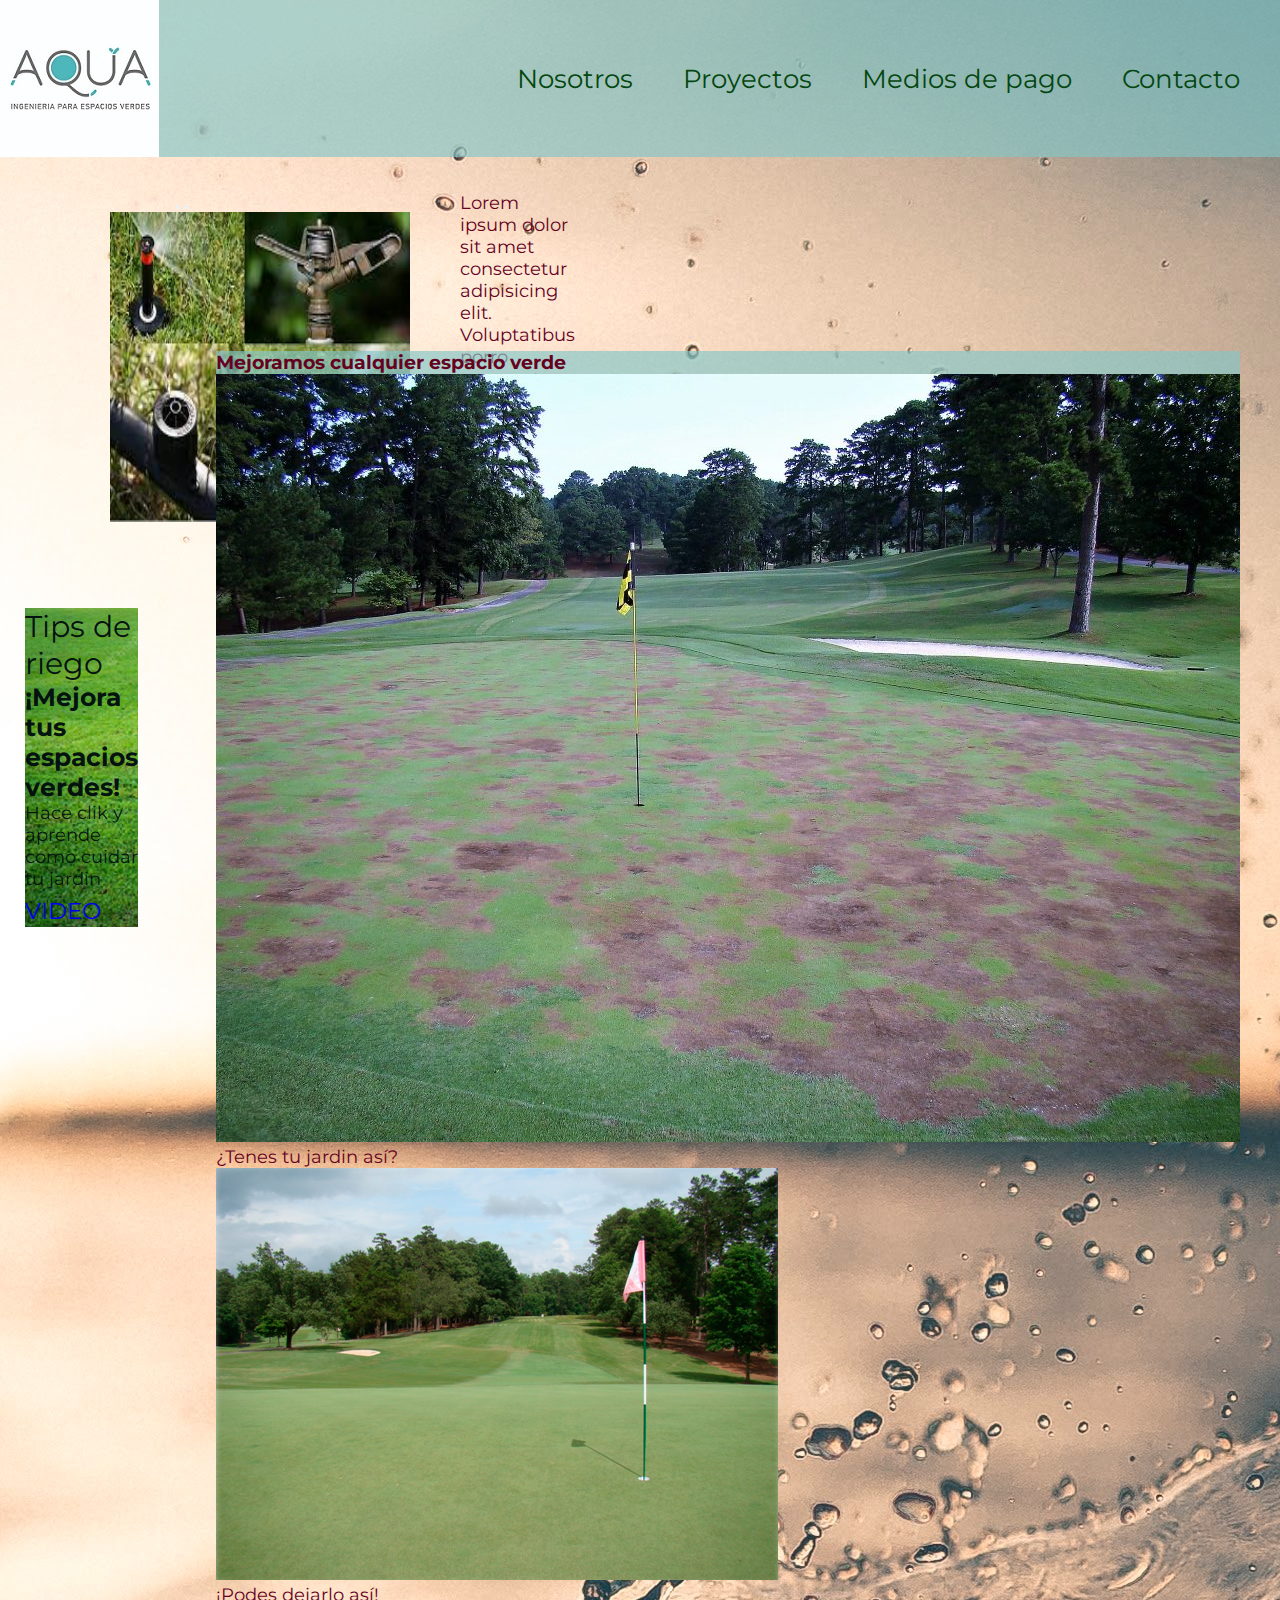
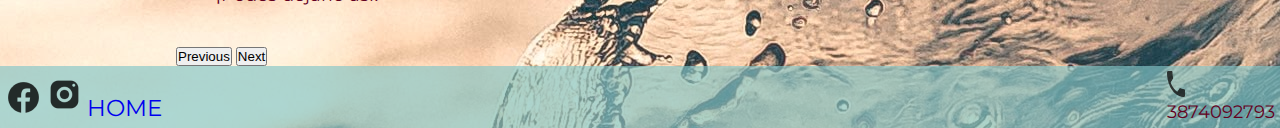
<file: index.html>
<!DOCTYPE html>
<html lang="en">

<head>
    <meta charset="UTF-8">
    <meta name="viewport" content="width=device-width, initial-scale=1.0">
    <title>AQUA Ingenieria</title>
    <style>
        @import url('https://fonts.googleapis.com/css2?family=Fjalla+One&family=Karla:ital,wght@1,500&family=Lato:ital,wght@0,400;0,700;1,400;1,900&family=Lobster&family=Montserrat:ital,wght@0,500;0,600;1,800&family=Mynerve&family=PT+Serif:wght@700&display=swap');
    </style>
    <link href="https://cdn.jsdelivr.net/npm/bootstrap@5.3.1/dist/css/bootstrap.min.css" rel="stylesheet"
        integrity="sha384-4bw+/aepP/YC94hEpVNVgiZdgIC5+VKNBQNGCHeKRQN+PtmoHDEXuppvnDJzQIu9" crossorigin="anonymous">
    <link rel="stylesheet" href="./css/main.css">
</head>
<body>
    <header class="header">
        <img src="./img/logonuevo.jpg" alt="logo">
        <nav>
            <ul class="navbar">
                <li><a href="./pages/nosotros.html">Nosotros</a></li>
                <li><a href="./pages/proyectos.html">Proyectos</a></li>
                <li><a href="./pages/medios-de-pago.html">Medios de pago</a></li>
                <li><a href="./pages/contacto.html">Contacto</a></li>
            </ul>
        </nav>
    </header>
    <main class="main">
        <div class="conteiner">
            <div class="hombre-regando">
                <img src="./img/images (1).jpg" alt="hombre regando">
                
                <p>Lorem ipsum dolor sit amet consectetur adipisicing elit. Voluptatibus porro aspernatur culpa.
                    Laboriosam itaque voluptatem voluptas vel eum nulla perferendis quia ducimus in beatae aliquid sunt,
                    nobis facilis eos voluptatibus laudantium fugiat asperiores dolorem? Ratione laudantium quae minima
                    dolorum placeat nobis iure. Nesciunt, sed ipsa maxime totam magni cumque sapiente?</p>                </div>
            <div class="diego">
                <div id="carouselExampleCaptions" class="carousel slide" data-bs-ride="carousel">
                    <div class="carousel-indicators">
                        <button type="button" data-bs-target="#carouselExampleCaptions" data-bs-slide-to="0"
                            class="active" aria-current="true" aria-label="Slide 1"></button>
                        <button type="button" data-bs-target="#carouselExampleCaptions" data-bs-slide-to="1"
                            aria-label="Slide 2"></button>

                    </div>
                    <div class="carousel-inner">
                        <div class="h4">
                            <h3>Mejoramos cualquier espacio verde</h3>
                        </div>
                        
                        <div class="carousel-item active">
                            <img src="./img/golf1.jpg" class="d-block w-100" alt="...">
                            <div class="carousel-caption d-none d-md-block">
                                <p>¿Tenes tu jardin así?</p>
                            </div>
                        </div>
                        <div class="carousel-item">
                            <img src="./img/golf2.jpg" class="d-block w-100" alt="...">
                            <div class="carousel-caption d-none d-md-block">
                                <p>¡Podes dejarlo así!</p>
                            </div>
                        </div>
                    </div>
                    <button class="carousel-control-prev" type="button" data-bs-target="#carouselExampleCaptions"
                        data-bs-slide="prev">
                        <span class="carousel-control-prev-icon" aria-hidden="true"></span>
                        <span class="visually-hidden">Previous</span>
                    </button>
                    <button class="carousel-control-next" type="button" data-bs-target="#carouselExampleCaptions"
                        data-bs-slide="next">
                        <span class="carousel-control-next-icon" aria-hidden="true"></span>
                        <span class="visually-hidden">Next</span>
                    </button>
                </div>
            </div>
            <div class="hombre-regandoa1">
                <div class="card">
                    <div class="card-header">
                        Tips de riego
                    </div>
                    <div class="card-body">
                        <h5 class="card-title">¡Mejora tus espacios verdes!</h5>
                        <p class="card-text">Hace clik y aprende como cuidar tu jardin</p>
                        <a href="https://www.youtube.com/watch?v=1ti2YCFgCoI&ab_channel=BobMarleyVEVO"
                            class="btn btn-primary">VIDEO</a>
                    </div>
                </div>
            </div>
        </div>

    </main>
    <footer>
        <div class="footer">
            <div class="logos">
                <img src="./img/Facebook.png" alt="Facebook">
                <img src="./img/Instagram.png" alt="Instagram">
                <a href="./index.html">HOME</a>
            </div>
            <div class="tel">
                <img src="./img/Vector.png" alt="Tel">
                <p>3874092793</p>
            </div>
        </div>
    </footer>

    <script src="https://cdn.jsdelivr.net/npm/@popperjs/core@2.11.8/dist/umd/popper.min.js"
        integrity="sha384-I7E8VVD/ismYTF4hNIPjVp/Zjvgyol6VFvRkX/vR+Vc4jQkC+hVqc2pM8ODewa9r"
        crossorigin="anonymous"></script>
    <script src="https://cdn.jsdelivr.net/npm/bootstrap@5.3.1/dist/js/bootstrap.min.js"
        integrity="sha384-Rx+T1VzGupg4BHQYs2gCW9It+akI2MM/mndMCy36UVfodzcJcF0GGLxZIzObiEfa"
        crossorigin="anonymous"></script>
</body>

</html>
</file>
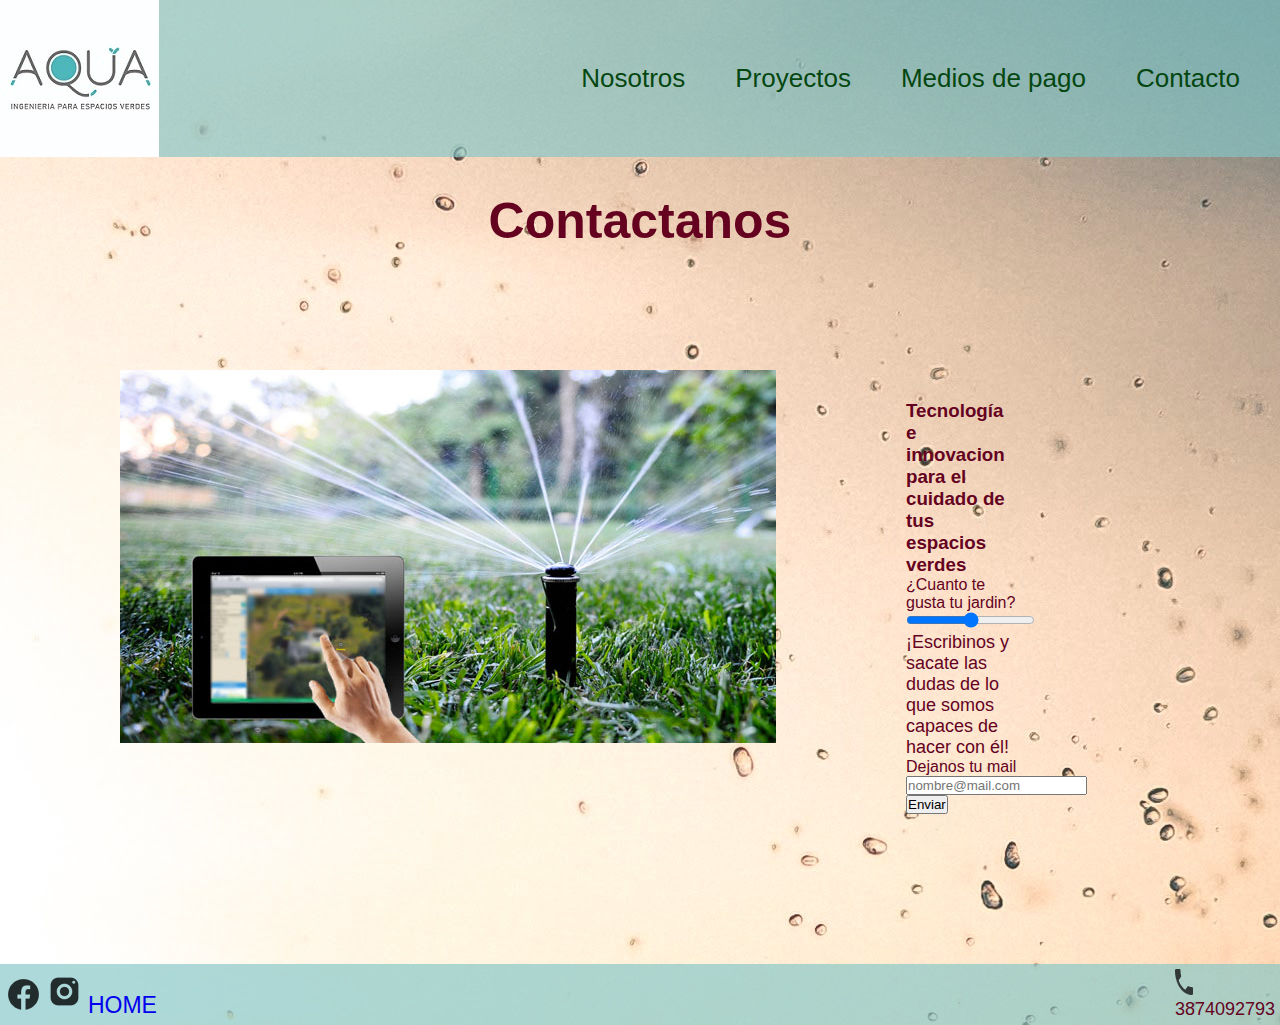
<file: pages/contacto.html>
<!DOCTYPE html>
<html lang="en">

<head>
    <meta charset="UTF-8">
    <meta name="viewport" content="width=device-width, initial-scale=1.0">
    <title>Contacto</title>
    <link rel="stylesheet" href="../css/main.css">
</head>

<body>
    <header class="header">
        <img src="../img/logonuevo.jpg" alt="logo">
        <nav>
            <ul class="navbar">
                <li><a href="nosotros.html">Nosotros</a></li>
                <li><a href="proyectos.html">Proyectos</a></li>
                <li><a href="medios-de-pago.html">Medios de pago</a></li>
                <li><a href="contacto.html">Contacto</a></li>
            </ul>
        </nav>
    </header>
    <main>
        <div class="contacto">
            <div>
                <h1>Contactanos</h1>
            </div>
        </div>

        <div class="contacto2">
            <div class="div1">
                <h3>Tecnología e innovacion para el cuidado de tus espacios verdes</h3>
                <label for="formRange" class="form-label">¿Cuanto te gusta tu jardin?</label>
                <input type="range" class="form-range" min="0" max="5" step="0.5" id="formRange">
                <p>¡Escribinos y sacate las dudas de lo que somos capaces de hacer con él!</p>
                <label for="formControlInput" class="form-label">Dejanos tu mail</label>
                <input type="email" class="form-control" id="formControlInput" placeholder="nombre@mail.com">
                <button type="button" class="btn btn-outline-secondary">Enviar</button>
            </div>
            <div>
                <div class="imgcontacto">
                    <img src="../img/riego.jpg" alt="">
                </div>
            </div>
        </div>
    </main>

    <footer>
        <div class="footer">
            <div class="logos">
                <img src="../img/Facebook.png" alt="Facebook">
                <img src="../img/Instagram.png" alt="Instagram">
                <a href="../index.html">HOME</a>
            </div>
            <div class="tel">
                <img src="../img/Vector.png" alt="Tel">
                <p>3874092793</p>
            </div>
        </div>

    </footer>
</body>

</html>
</file>
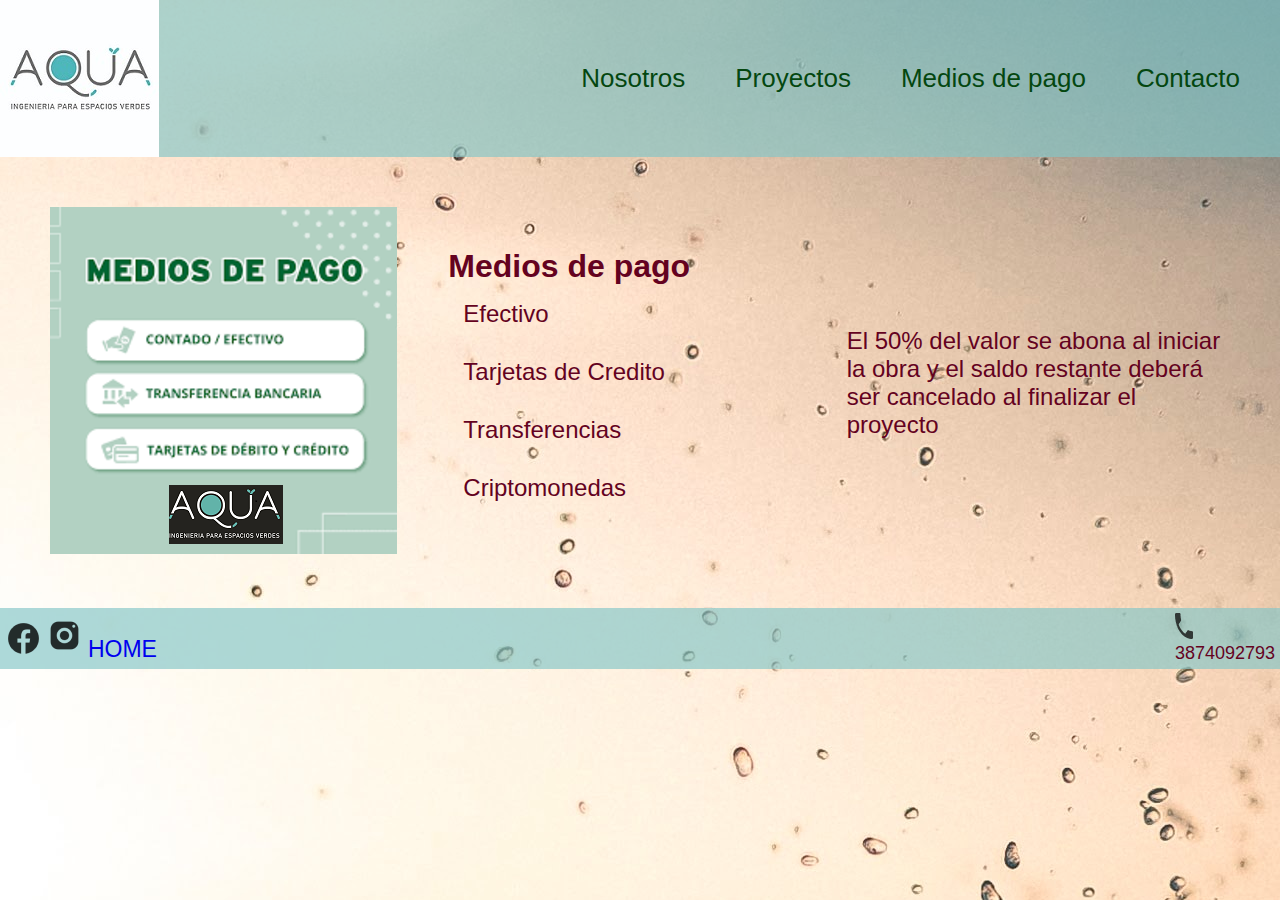
<file: pages/medios-de-pago.html>
<!DOCTYPE html>
<html lang="en">
<head>
    <meta charset="UTF-8">
    <meta name="viewport" content="width=device-width, initial-scale=1.0">
    <title>Medios de pago</title>
    <link rel="stylesheet" href="../css/main.css">
</head>
<body>
    <header class="header">
        <img src="../img/logonuevo.jpg" alt="logo">
        <nav>
            <ul class="navbar">
                <li><a href="nosotros.html">Nosotros</a></li>
                <li><a href="proyectos.html">Proyectos</a></li>
                <li><a href="medios-de-pago.html">Medios de pago</a></li>
                <li><a href="contacto.html">Contacto</a></li>
            </ul>
        </nav>
    </header>
    <main class="medios-de-pago">
        
        <div class="posnet">
            <img src="../img/masefer.png" alt="posnet"></div>
        </div>
        <div class="medios-de-pago3">
            <h1>Medios de pago</h1>
            <ul class="ul">
                <li>Efectivo</li>
                <li>Tarjetas de Credito</li>
                <li>Transferencias</li>
                <li>Criptomonedas</li>
            </ul>
        </div>
        <div class="medios-de-pago2">
            <p>El 50% del valor se abona al iniciar la obra y el saldo restante deberá ser
            cancelado al finalizar el proyecto</p>
        </div>
    </main>
    <footer>
        <div class="footer">
            <div class="logos">
                <img src="../img/Facebook.png" alt="Facebook">
                <img src="../img/Instagram.png" alt="Instagram">
                <a href="../index.html">HOME</a>
            </div>
            <div class="tel">
                <img src="../img/Vector.png" alt="Tel">
                <p>3874092793</p>
            </div>
        </div>
    </footer>
</body>
</html>
</file>
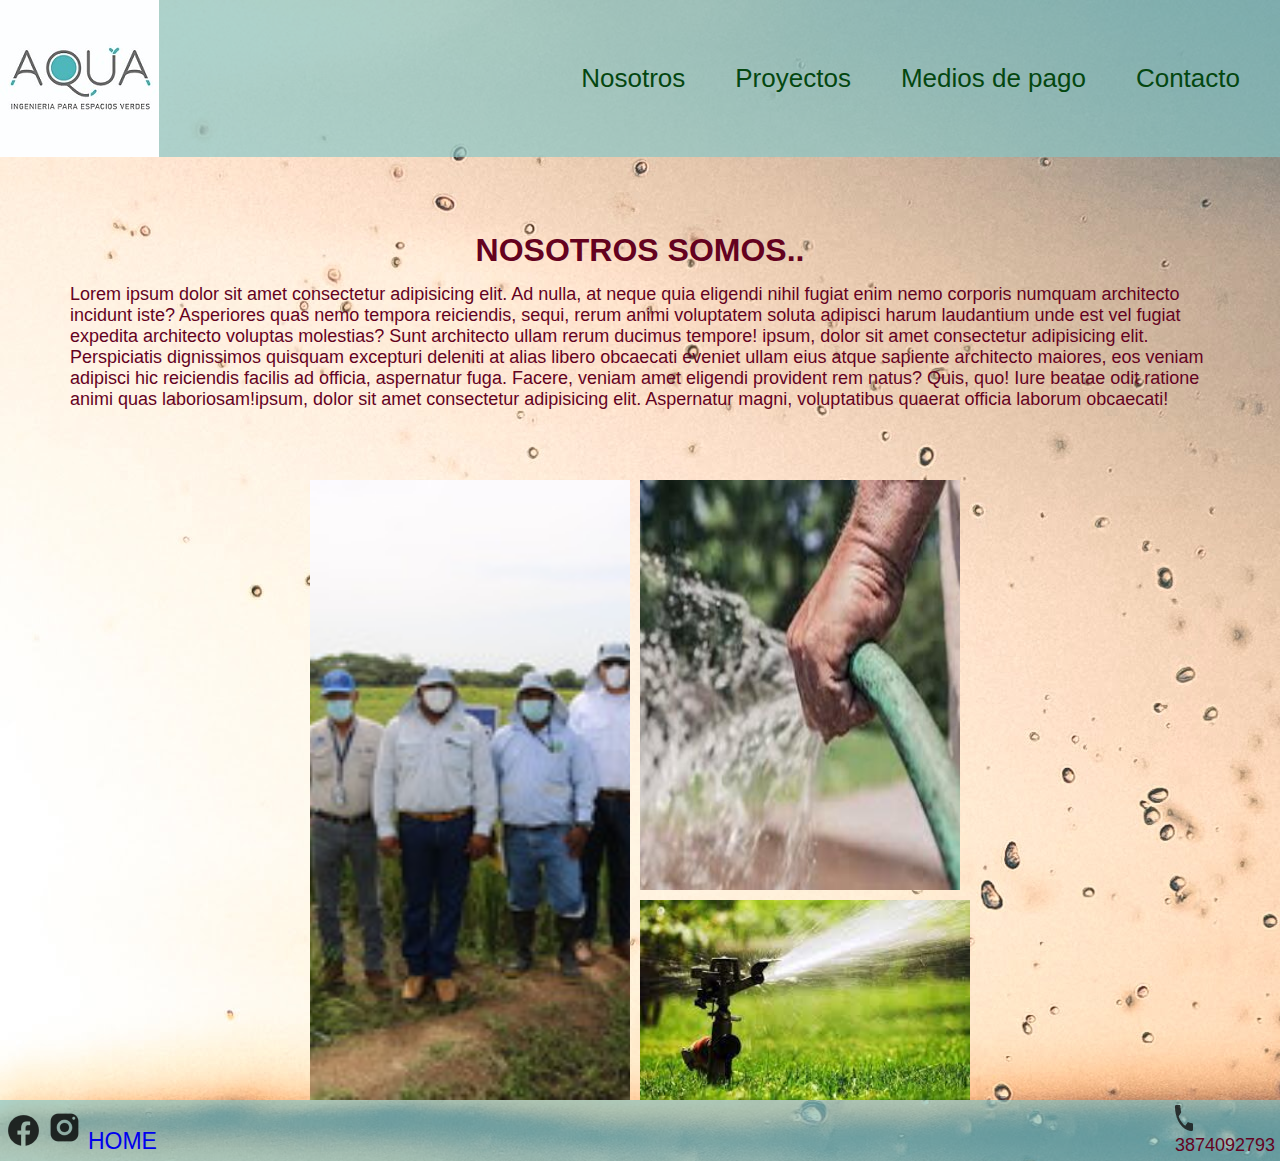
<file: pages/nosotros.html>
<!DOCTYPE html>
<html lang="en">

<head>
    <meta charset="UTF-8">
    <meta name="viewport" content="width=device-width, initial-scale=1.0">
    <title>Nosotros</title>
    <link rel="stylesheet" href="../css/main.css">
</head>

<body>
    <header class="header">
        <img src="../img/logonuevo.jpg" alt="logo">
        <nav>
            <ul class="navbar">
                <li><a href="nosotros.html">Nosotros</a></li>
                <li><a href="proyectos.html">Proyectos</a></li>
                <li><a href="medios-de-pago.html">Medios de pago</a></li>
                <li><a href="contacto.html">Contacto</a></li>
            </ul>
        </nav>

    </header>

    <main class="main">
        <div class="nosotros">
            <h1>NOSOTROS SOMOS..</h1>
            <p>Lorem ipsum dolor sit amet consectetur adipisicing elit. Ad nulla, at neque quia eligendi nihil fugiat
                enim nemo corporis numquam architecto incidunt iste? Asperiores quas nemo tempora reiciendis, sequi,
                rerum animi voluptatem soluta adipisci harum laudantium unde est vel fugiat expedita architecto voluptas
                molestias? Sunt architecto ullam rerum ducimus tempore! ipsum, dolor sit amet consectetur adipisicing
                elit. Perspiciatis dignissimos quisquam excepturi deleniti at alias libero obcaecati eveniet ullam eius
                atque sapiente architecto maiores, eos veniam adipisci hic reiciendis facilis ad officia, aspernatur
                fuga. Facere, veniam amet eligendi provident rem natus? Quis, quo! Iure beatae odit ratione animi quas
                laboriosam!ipsum, dolor sit amet consectetur adipisicing elit. Aspernatur magni, voluptatibus quaerat
                officia laborum obcaecati!</p>
        </div>
        <section class="galeria">
            <div class="div1">
                <img src="../img/gente.jpg" alt="familia">
            </div>
            <div class="div2">
                <img src="../img/mano.jpg" alt="foto2">
            </div>
            <div class="div3">
                <img src="../img/images (2).jpg" alt="foto2">
            </div>
        </section>
    </main>
    <footer>
        <div class="footer">
            <div class="logos">
                <img src="../img/Facebook.png" alt="Facebook">
                <img src="../img/Instagram.png" alt="Instagram">
                <a href="../index.html">HOME</a>
            </div>
            <div class="tel">
                <img src="../img/Vector.png" alt="Tel">
                <p>3874092793</p>
            </div>
        </div>

    </footer>
</body>

</html>
</file>
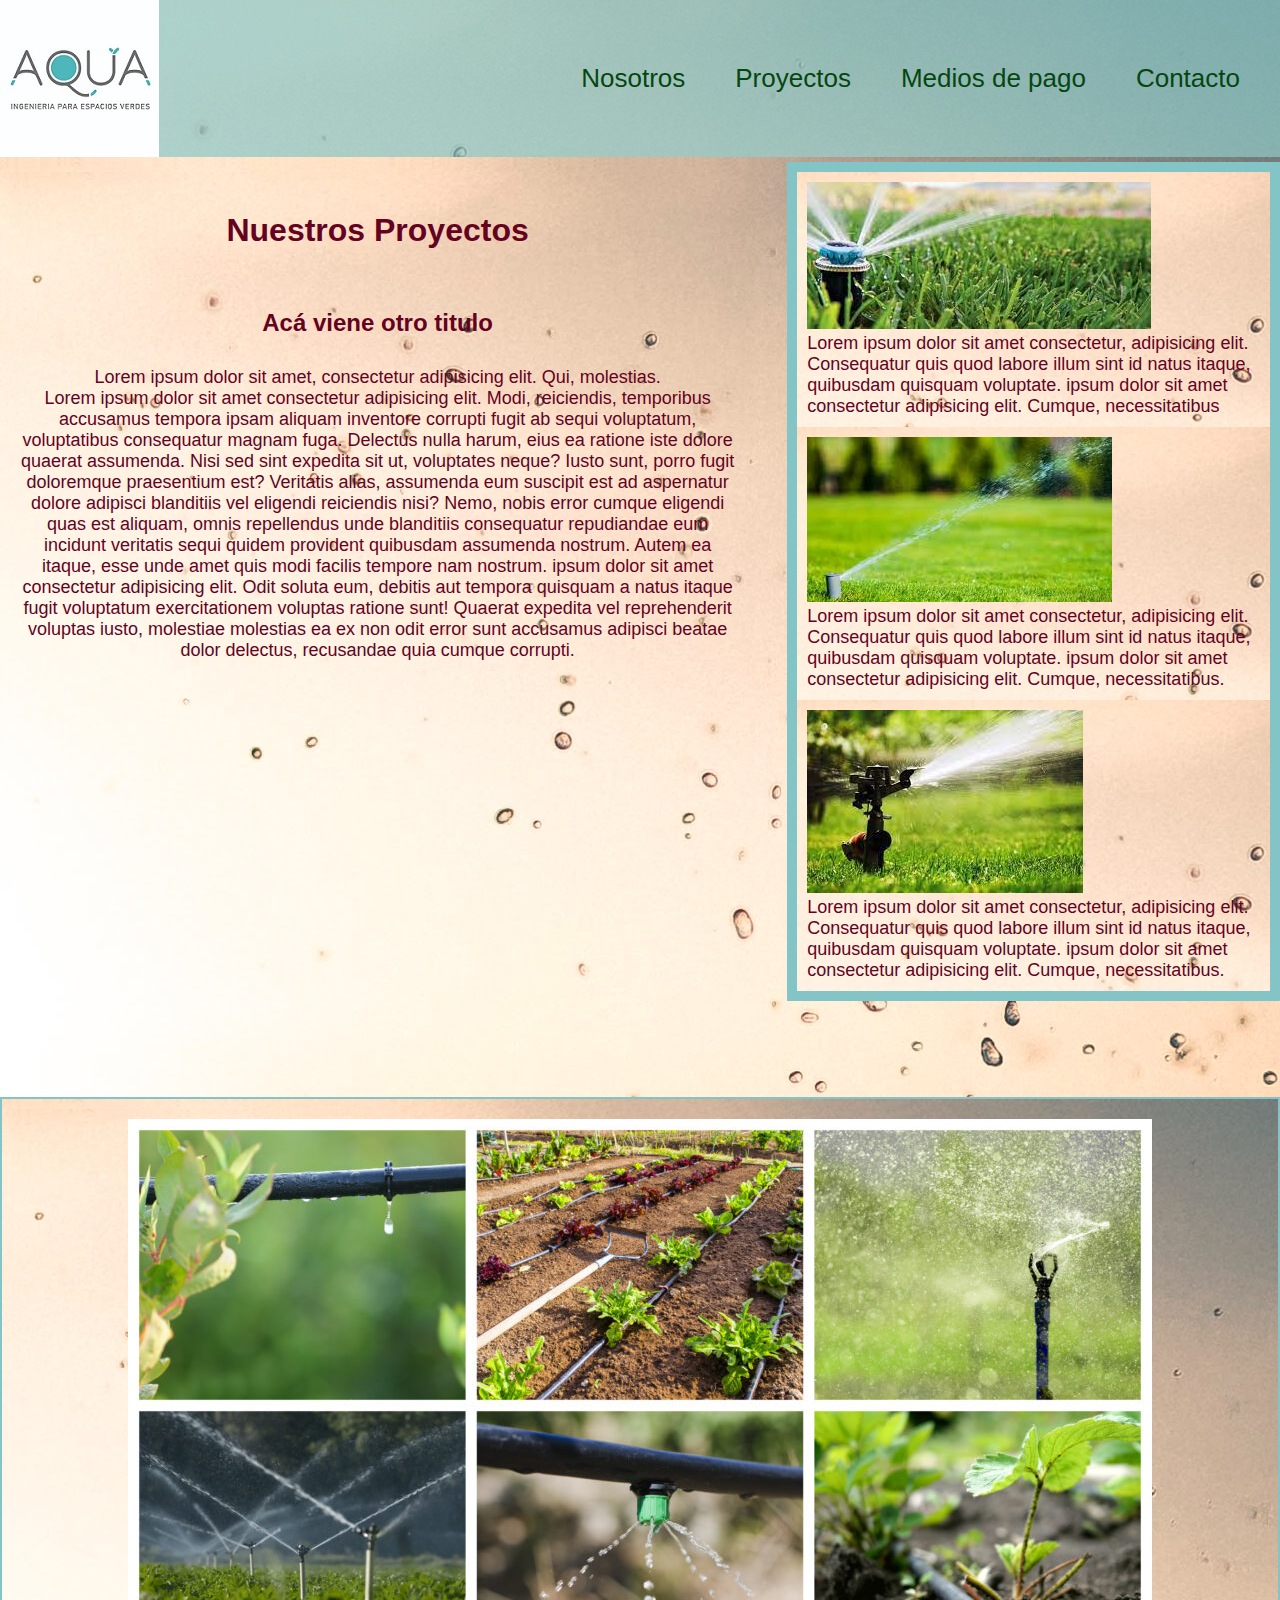
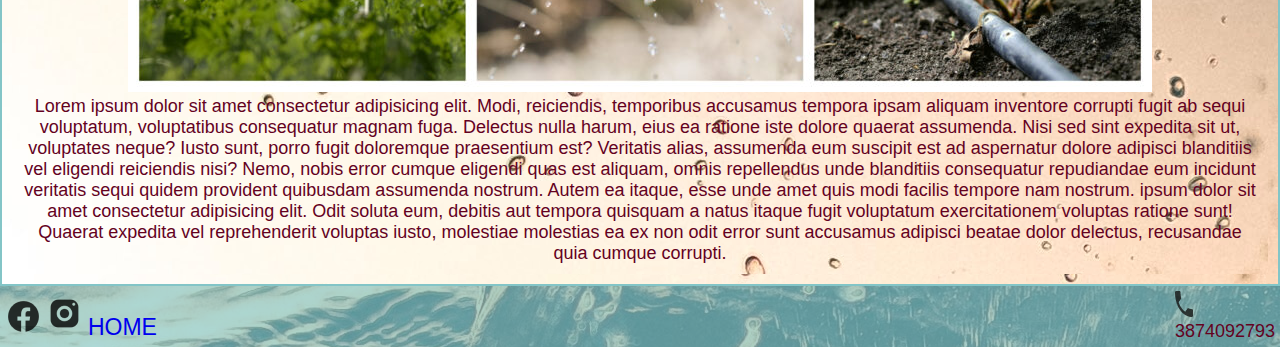
<file: pages/proyectos.html>
<!DOCTYPE html>
<html lang="en">
<head>
    <meta charset="UTF-8">
    <meta name="viewport" content="width=device-width, initial-scale=1.0">
    <title>Proyectos</title>
    <link rel="stylesheet" href="../css/main.css">
</head>
<body>
    <header class="header">
        <img src="../img/logonuevo.jpg" alt="logo">
        <nav>
            <ul class="navbar">
                <li><a href="nosotros.html">Nosotros</a></li>
                <li><a href="proyectos.html">Proyectos</a></li>
                <li><a href="medios-de-pago.html">Medios de pago</a></li>
                <li><a href="contacto.html">Contacto</a></li>
            </ul>
        </nav>
    </header>
    <main class="proyectos">
        <div class="proyectos1">
            <div class="nuestrosproyectos">
                <h1>Nuestros Proyectos</h1>
                <h2>Acá viene otro titulo</h2>
                <p>Lorem ipsum dolor sit amet, consectetur adipisicing elit. Qui, molestias.</p>
                <p>Lorem ipsum dolor sit amet consectetur adipisicing elit. Modi, reiciendis, temporibus accusamus tempora ipsam aliquam inventore corrupti fugit ab sequi voluptatum, voluptatibus consequatur magnam fuga. Delectus nulla harum, eius ea ratione iste dolore quaerat assumenda. Nisi sed sint expedita sit ut, voluptates neque? Iusto sunt, porro fugit doloremque praesentium est? Veritatis alias, assumenda eum suscipit est ad aspernatur dolore adipisci blanditiis vel eligendi reiciendis nisi? Nemo, nobis error cumque eligendi quas est aliquam, omnis repellendus unde blanditiis consequatur repudiandae eum incidunt veritatis sequi quidem provident quibusdam assumenda nostrum. Autem ea itaque, esse unde amet quis modi facilis tempore nam nostrum. ipsum dolor sit amet consectetur adipisicing elit. Odit soluta eum, debitis aut tempora quisquam a natus itaque fugit voluptatum exercitationem voluptas ratione sunt! Quaerat expedita vel reprehenderit voluptas iusto, molestiae molestias ea ex non odit error sunt accusamus adipisci beatae dolor delectus, recusandae 
                quia cumque corrupti.</p>
            </div>
            
        </div>
        <div class="proyectos2">
            <div>
                <img src="../img/P44wAmL1-sistemasriegoautomatico-1024x573.jpg" alt="riego3">
                <p>Lorem ipsum dolor sit amet consectetur adipisicing elit. Modi, reiciendis, temporibus accusamus tempora ipsam aliquam inventore corrupti fugit ab sequi voluptatum, voluptatibus consequatur magnam fuga. Delectus nulla harum, eius ea ratione iste dolore quaerat assumenda. Nisi sed sint expedita sit ut, voluptates neque? Iusto sunt, porro fugit doloremque praesentium est? Veritatis alias, assumenda eum suscipit est ad aspernatur dolore adipisci blanditiis vel eligendi reiciendis nisi? Nemo, nobis error cumque eligendi quas est aliquam, omnis repellendus unde blanditiis consequatur repudiandae eum incidunt veritatis sequi quidem provident quibusdam assumenda nostrum. Autem ea itaque, esse unde amet quis modi facilis tempore nam nostrum. ipsum dolor sit amet consectetur adipisicing elit. Odit soluta eum, debitis aut tempora quisquam a natus itaque fugit voluptatum exercitationem voluptas ratione sunt! Quaerat expedita vel reprehenderit voluptas iusto, molestiae molestias ea ex non odit error sunt accusamus adipisci beatae dolor delectus, recusandae 
                    quia cumque corrupti.</p>
            </div>
        </div>
        <aside class="barralateral">
            <div>
                <img src="../img/descarga.jpg" alt="riego4">
                <p>Lorem ipsum dolor sit amet consectetur, adipisicing elit. Consequatur quis quod labore illum sint id natus itaque, quibusdam quisquam voluptate. ipsum dolor sit amet consectetur adipisicing elit. Cumque, necessitatibus</p>
            </div>
            <div>
                <img src="../img/images.jpg" alt="riego4">
                <p>Lorem ipsum dolor sit amet consectetur, adipisicing elit. Consequatur quis quod labore illum sint id natus itaque, quibusdam quisquam voluptate. ipsum dolor sit amet consectetur adipisicing elit. Cumque, necessitatibus.</p>
            </div>
            <div>
                <img src="../img/images (2).jpg" alt="riego4">
                <p>Lorem ipsum dolor sit amet consectetur, adipisicing elit. Consequatur quis quod labore illum sint id natus itaque, quibusdam quisquam voluptate. ipsum dolor sit amet consectetur adipisicing elit. Cumque, necessitatibus.</p>
            </div>
        </aside>
    </main>
    <footer>
        <div class="footer">
            <div class="logos">
                <img src="../img/Facebook.png" alt="Facebook">
                <img src="../img/Instagram.png" alt="Instagram">
                <a href="../index.html">HOME</a>
            </div>
            <div class="tel">
                <img src="../img/Vector.png" alt="Tel">
                <p>3874092793</p>
            </div>
        </div>

    </footer>
</body>
</html>
</file>
<file: css/main.css>
* {
    padding: 0;
    margin: 0;
    box-sizing: border-box;
}


/* div:hover{ }  funcion que permite borde cuando paso el cursor */

body {
    background-image: url(../img/alex-perez-wEgR12N01Tk-unsplash.jpg);
    font-family: 'Montserrat', sans-serif;
    color: #64021f;

}

.conteiner {
    display: grid;
    grid-template-columns: 1fr 1fr 1fr;
    grid-template-rows: 400px;
    gap: 1em;
    width: 100%;
    height: 50%;
    padding-top: 30px;


}

div p {
    justify-items: center;
    align-items: center;

}

.hombre-regando {
    display: grid;
    grid-template-columns: repeat(2, 1fr);
    grid-column: 1/3;
    grid-row: 1/2;
    gap: 3.125rem;

}

.hombre-regando img {
    width: 300px;
    height: 310px;
    margin-left: 110px;
    margin-top: 20px;
}



.diego {
    align-items: center;
    grid-row: 1/3;
    justify-items: center;
    gap: 32px
}

.header {
    background-color: #83c5c7a9;
    display: flex;
    justify-content: space-between;
    align-items: center;
}

p {
    font-size: 18px;
}

a {
    font-size: 23px;
    text-decoration: none;
}

.navbar {
    display: flex;
    list-style: none;
    padding: 15px;
}

.navbar li a {
    text-decoration: none;
    padding: 10px;
    font-size: 26px;
    color: rgb(4, 71, 16);
}

.galeria {
    display: grid;
    width: 100%;
    grid-template-columns: repeat(2, 25%);
    grid-template-rows: 200px 200px 200px;
    grid-template-areas:
        "div2 div1 div3"
        "div2 div1 div3"
        "div2 div4 div4";
    justify-content: center;
    gap: .625rem;
}

.galeria div {
    width: 100%;
    height: 100%;

}

.galeria div img {
    width: 100%;
    height: 100%;
    object-fit: cover;
    padding: 25pxs;
}

.div1 {
    grid-area: div2;
    width: 50%;
    height: 50%;
}

.div2 {
    grid-area: div1;
}

.div3 {
    grid-area: div4;
}

.footer {
    display: flex;
    background-color: #83c5c7a9;
    justify-content: space-between;
    align-items: center;
    padding: 5px;

}


.a2 {
    display: flex;
    flex-direction: row;
    justify-items: flex-end;
}


.ul {
    list-style: none;
}


.logos {
    /*  display: grid;
    justify-self: space-between; */
    align-self: center;
}

.tel {
    align-self: center;
}


main {
    padding-top: 5px;

}

.carousel-inner {
    padding: 40px;
    margin-top: 100px;
}

.h4 {
    background-color: #83c5c7a9;
    /*     align-items: center;
    justify-self:flex-end; */
    align-content: center;
}

.card {
    margin-left: 25px;
    background-image: url(../img/cesped.jpg);
    background-repeat: repeat;
    font-size: 30px;
    color: #010f0ffb;
}


/* desde acá viene NOSOTROS */

.nosotros {
    display: flex;
    justify-content: center;
    gap: .9375rem;
    align-items: center;
    padding: 70px;
    gap: 1.25rems;
    flex-direction: column;
}


.nuestrosproyectos {
    align-items: center;
    flex-direction: column;
    justify-content: center;
    text-align: center;

}

.nuestrosproyectos h1 {
    padding: 30px;
}

.nuestrosproyectos h2 {
    padding: 30px;
}

.proyectos {
    background: url(../img/alex-perez-wEgR12N01Tk-unsplash.jpg);
    width: 100%;
    margin: 1 auto;
    display: grid;
    gap: 2em;
    grid-template-columns: repeat(5, 1fr);
}

.proyectos .proyectos1,
.proyectos .proyectos2,
.proyectos .barralateral,
.proyectos div {
    background: url(../img/alex-perez-wEgR12N01Tk-unsplash.jpg);
    padding: 10px;
}

.proyectos .proyectos1 {
    grid-column: 1/4;
    grid-row: 1/3;
}

.proyectos .proyectos2 {
    grid-column: 1/6;
    grid-row: 4/6;
    border: 2px solid #83c5c7;
    justify-content: center;
    align-items: center;
    text-align: center;

}


.proyectos .barralateral {
    grid-column: 4/6;
    grid: 1/6;
    background: #83c5c7;
    height: 100%;

}

.medios-de-pago {
    display: grid;
    grid-template-columns: repeat(3, 1fr);
    padding: 50px;
    align-items: center;
    justify-content: space-around;
    color: #64021f;
    gap: 15px
}

.posnet {
    grid-column: 1/2;


}

.medios-de-pago2 {
    grid-column: 3/4;
}

.medios-de-pago3 {
    grid-column: 2/3;


}

.medios-de-pago p {
    font-size: 24px;
}

ul li {
    gap: 15px;
    padding: 15px;
    font-size: 24px;
}

.contacto {
    display: flex;
    justify-content: center;
    align-items: center;
    margin-top: 30px;
    font-size: 25px;
}

.contacto2 {
    display: grid;
    padding: 120px;
    grid-template-areas: repeat(4, 1fr) / repeat(3, 1fr);
    gap: 50px;

}

.contacto2 .div1 {
    grid-column: 3/4;
    grid-row: 1/2;
    padding: 15px;
    margin: 15px;
    row-gap: 25px;
}

.contacto2 .div2 {
    grid-column: 3/4;
    /* grid-row: 4/4; */
}

.contacto2 .imgcontacto {
    grid-column: 1/3;
    gap: 6.25rem;
}

.imgcontacto {
    height: 100%;
    width: 100%;
}





@media(max-width:64rem) {
    .medios-de-pago2 p {
        font-size: 15px;
        border: .3125rem solid black;
        padding: 5px;

        p {
            font-size: 15px;
        }

        .conteiner div img {
            display: none;
        }

        .galeria {
            grid-template-columns: repeat(2, 1fr);
            grid-template-rows: 100px 100%;
            grid-template-areas:
                "div1 div3"
                "div1 div3";
            justify-content: center;
            gap: .625rem;
        }

        .galeria .div4 img {
            display: none;
        }

        .galeria .div2 img {
            display: none;
        }
    }

    .medios-de-pago {
        gap: 35px;
    }


    .contacto {
        font-size: 15px;

    }

    .imgcontacto img {
        width: 450px;

    }

    .contacto2 {
        display: flex;
        padding: 25px;
        gap: 100px;

    }

    .div1 {
        /*  justify-content: end; */
        margin-top: 125px;
        justify-content: space-between;
    }

}


@media(max-width: 48rem) {

    .navbar li a {
        padding: 10PX;
        font-size: .9375rem;
    }

    .header {
        display: flex;
        justify-content: center;

    }

    .medios-de-pago3 h1 {
        font-size: 1.25rem;
    }

    .ul li {
        font-size: 1.125rem;
    }

    .posnet img {
        width: 12.5rem;
        height: 12.5rem;
    }

    .header img {
        width: 6.25rem;
        height: 6.25rem;
    }

    .imgcontacto img {
        padding-right: 60px;
        padding-top: 25px;
    }

}

@media(max-width: 20rem) {

    .body {
        background-image: url(../img/cesped.jpg);
    }

    .header {
        background-color: #83c5c7a9;
        display: flex;
        justify-content: space-between;
        align-items: center;
    }

    .header img {
        width: 3.125rem;
        height: 3.125rem;
    }

    .navbar li a {
        font-size: .625rem;
    }
}
</file>
